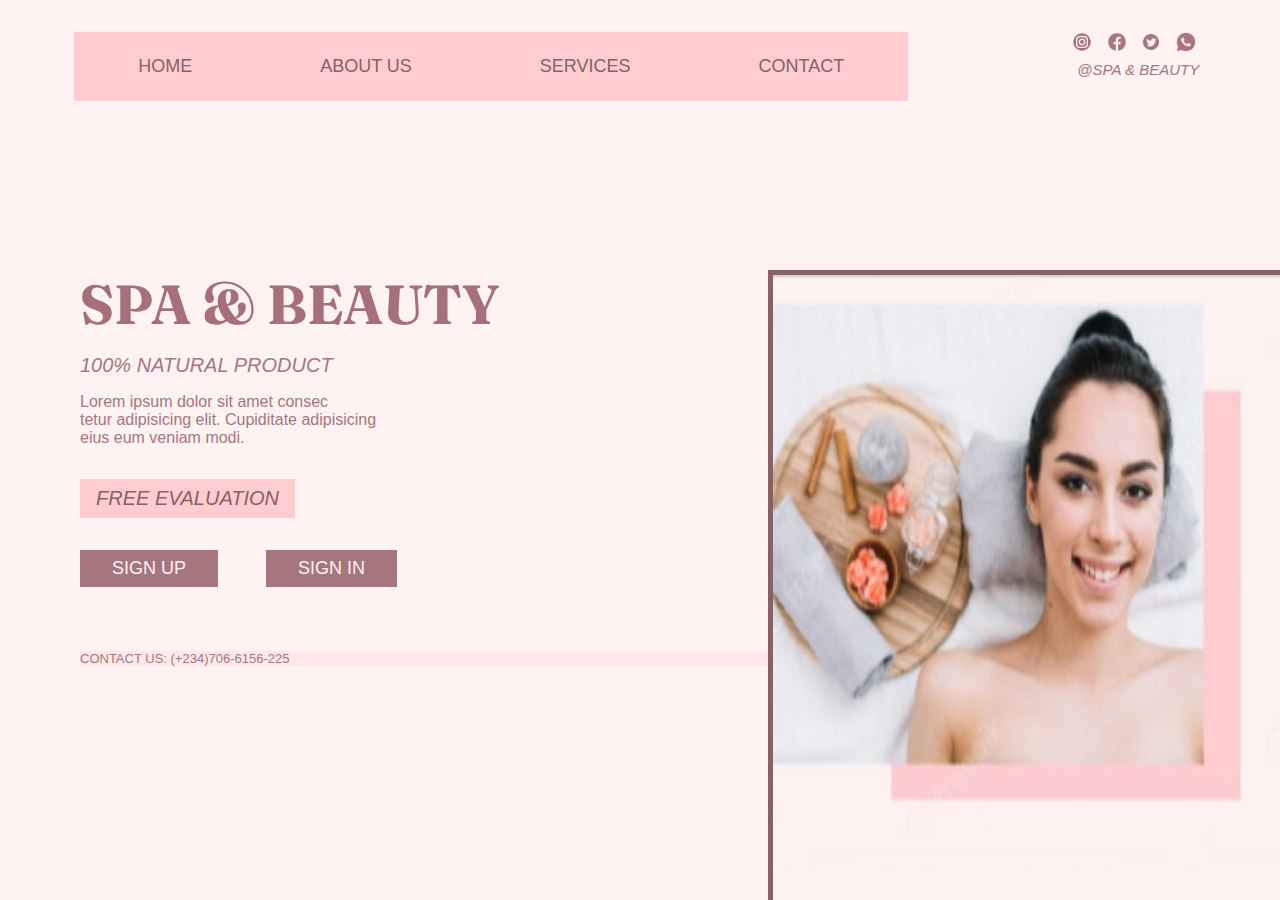
<file: index.html>
<!DOCTYPE html>
<html lang="en">
  <head>
    <meta charset="UTF-8" />
    <meta http-equiv="X-UA-Compatible" content="IE=edge" />
    <meta name="viewport" content="width=device-width, initial-scale=1.0" />
    <link rel="stylesheet" href="css/main.css" />
    <title>Document</title>
  </head>
  <body>
    <div class="wrapper">
      <header>
        <div>
          <ul>
            <li onclick="location.href='#'">HOME</li>
            <li onclick="location.href='#'">ABOUT US</li>
            <li onclick="location.href='#'">SERVICES</li>
            <li onclick="location.href='#'">CONTACT</li>
          </ul>
        </div>

        <div class="icon_section">
          <div>
            <img
              src="./icons/icons8-instagram-circle-30.png"
              class="icon"
              onclick="window.location.href='#'"
              alt=""
            />
            <img
              src="./icons/icons8-facebook-50.png"
              class="icon"
              onclick="window.location.href='#'"
              alt=""
            />
            <img
              src="./icons/icons8-twitter-circled-30.png"
              class="icon"
              onclick="window.location.href='#'"
              alt=""
            />
            <img
              src="./icons/icons8-whatsapp-50.png"
              class="icon"
              onclick="window.location.href='#'"
              alt=""
            /><br />
          </div>
          <div>
            <p><em>@SPA & BEAUTY</em></p>
          </div>
        </div>
      </header>

      <div class="lower_wrapper">
        <div class="first_child">
          <h1>SPA & BEAUTY</h1>
          <p class="first_p"><em>100% NATURAL PRODUCT</em></p>
          <p class="second_p">
            Lorem ipsum dolor sit amet consec <br />
            tetur adipisicing elit. Cupiditate adipisicing<br />
            eius eum veniam modi.
          </p>

          <p class="third_p"><em>FREE EVALUATION</em></p>
          <div class="btn_box">
            <button onclick="location.href='signup.php'">SIGN UP</button
            ><button onclick="location.href='login.php'">SIGN IN</button>
          </div>
          <p class="contact_box">CONTACT US: (+234)706-6156-225</p>
        </div>
        <div class="second_child">
          <img src="./image/advert_babe.png" alt="" />
        </div>
      </div>
    </div>
  </body>
</html>
</file>
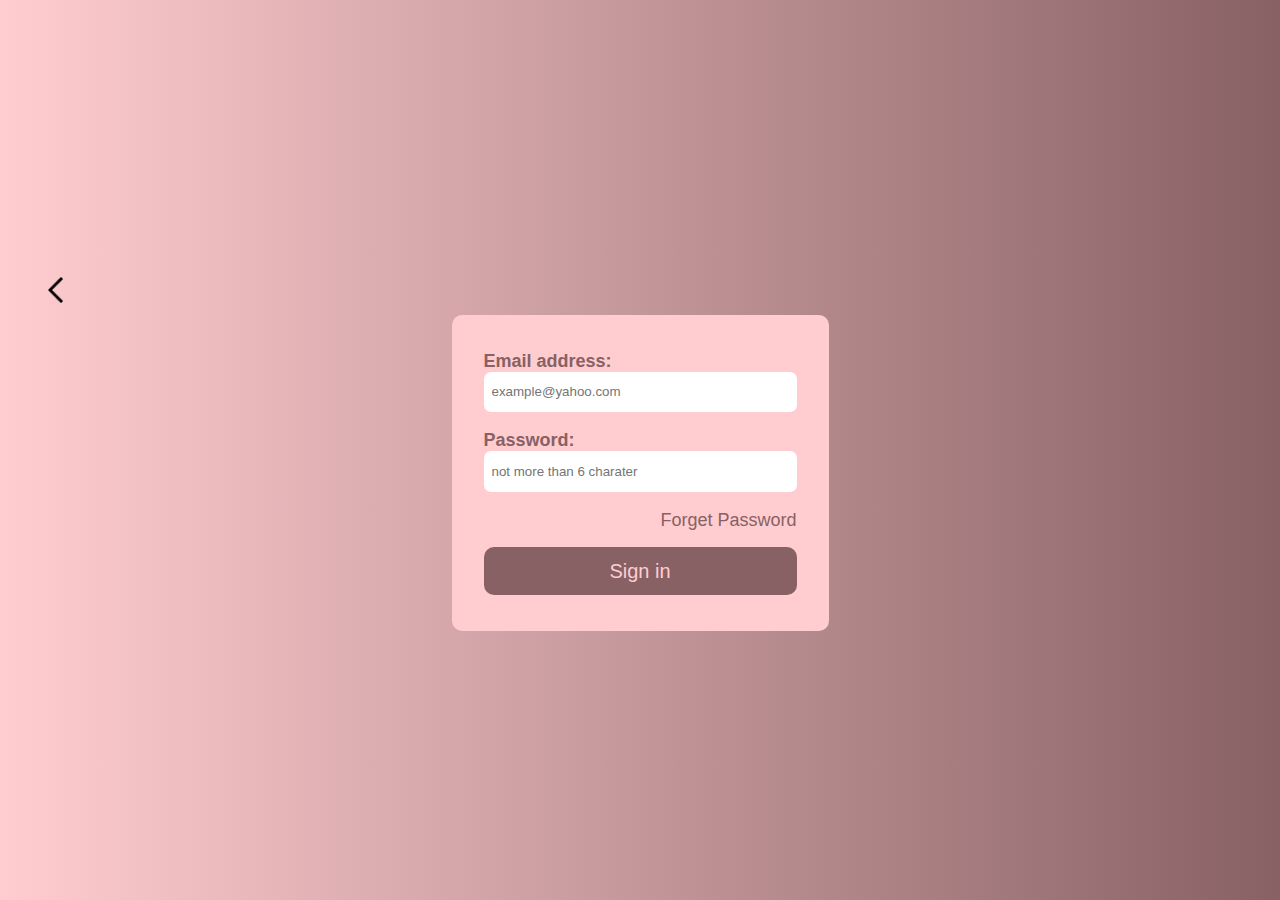
<file: login.html>
<!DOCTYPE html>
<html lang="en">
  <head>
    <meta charset="UTF-8" />
    <meta http-equiv="X-UA-Compatible" content="IE=edge" />
    <meta name="viewport" content="width=device-width, initial-scale=1.0" />
    <link rel="stylesheet" href="css/main.css" />
    <title>signug page</title>
  </head>
  <body>
    <div class="form_side">
      <div>
        <img
          src="./icons/back.png"
          onclick="location.href='index.html'"
          alt=""
        />
      </div>
      <form onsubmit="login()">
        <label for="email"><b>Email address:</b></label
        ><br />
        <input
          type="email"
          size="35"
          placeholder="example@yahoo.com"
          id="email"
          name="email"
          required
        /><br />
        <br />

        <label for="password"><b>Password:</b></label
        ><br />
        <input
          type="password"
          size="35"
          id="phone"
          name="phone"
          placeholder="not more than 6 charater"
          maxlength="6"
          required
        /><br />
        <br />
        <p class="forget_password">Forget Password</p>
        <input type="submit" value="Sign in" id="submit" />
      </form>
    </div>

    <script src="./JS/index.js"></script>
  </body>
</html>
</file>
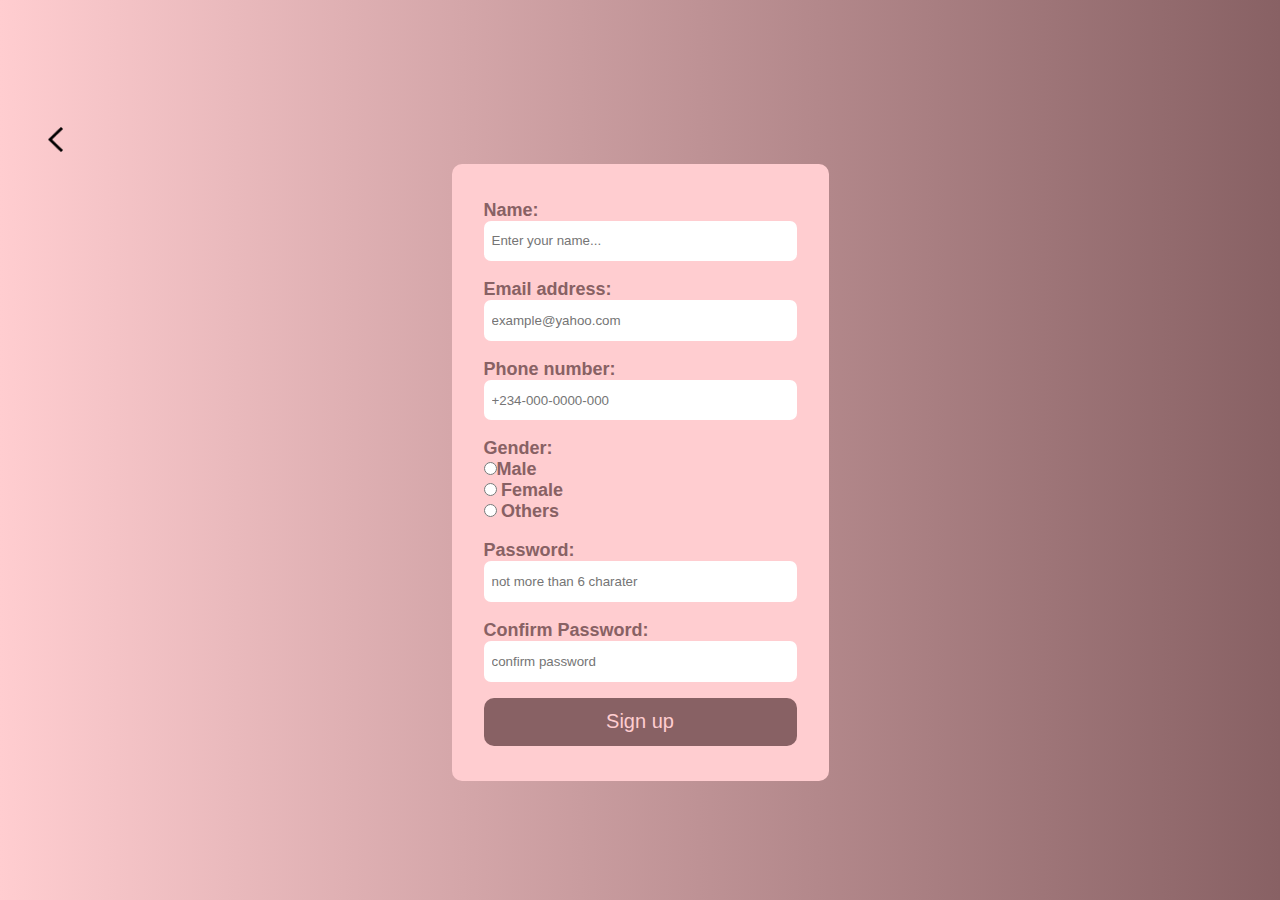
<file: signup.html>
<!DOCTYPE html>
<html lang="en">
  <head>
    <meta charset="UTF-8" />
    <meta http-equiv="X-UA-Compatible" content="IE=edge" />
    <meta name="viewport" content="width=device-width, initial-scale=1.0" />
    <link rel="stylesheet" href="css/main.css" />
    <title>signug page</title>
  </head>
  <body>
    <div class="form_side">
      <div>
        <img
          src="./icons/back.png"
          onclick="location.href='index.html'"
          alt=""
        />
      </div>
      <form onsubmit="signUp()">
        <label for="name"><b>Name:</b></label
        ><br />
        <input
          type="text"
          size="35"
          id="name"
          name="name"
          placeholder="Enter your name..."
          required
        /><br />
        <br />
        <label for="email"><b>Email address:</b></label
        ><br />
        <input
          type="email"
          size="35"
          placeholder="example@yahoo.com"
          id="email"
          name="email"
          required
        /><br />
        <br />

        <label for="phone"><b>Phone number:</b></label
        ><br />
        <input
          type="text"
          size="35"
          id="phone"
          name="phone"
          placeholder="+234-000-0000-000"
          required
        /><br />
        <br />
        <label for="gender"><b>Gender:</b></label
        ><br />
        <input
          type="radio"
          value="male"
          id="male"
          name="gender"
          required
        /><label for="male"><b>Male</b></label
        ><br />
        <input type="radio" value="female" id="female" name="gender" required />
        <label for="female"><b>Female</b></label
        ><br />
        <input type="radio" value="others" id="others" name="gender" required />
        <label for="female"><b>Others</b></label
        ><br /><br />

        <label for="password"><b>Password:</b></label
        ><br />
        <input type="password" size="35" id="password" maxlength="6"
        name="password" placeholder="not more than 6 charater"" required /><br />
        <br />
        <label for="password"><b>Confirm Password:</b></label
        ><br />
        <input
          type="password"
          size="35"
          id="password"
          name="password"
          placeholder="confirm password"
          required
        /><br />
        <input type="submit" value="Sign up" id="submit" />
      </form>
      <script src="./JS/index.js"></script>
    </div>
  </body>
</html>
</file>
<file: css/main.css>
@import url("https://fonts.googleapis.com/css2?family=Fraunces:ital,wght@0,400;0,500;0,600;0,700;1,500;1,600;1,700&family=Montserrat:ital,wght@0,100;0,200;0,300;0,400;0,500;0,600;0,700;0,800;0,900;1,100;1,200;1,300;1,400;1,500;1,600;1,700;1,800;1,900&display=swap");
header {
  display: -webkit-box;
  display: -ms-flexbox;
  display: flex;
  -webkit-box-orient: horizontal;
  -webkit-box-direction: normal;
      -ms-flex-direction: row;
          flex-direction: row;
  height: -webkit-fit-content;
  height: -moz-fit-content;
  height: fit-content;
  -ms-flex-pack: distribute;
      justify-content: space-around;
}
header ul {
  margin: 2rem 0 0 0;
  display: -webkit-box;
  display: -ms-flexbox;
  display: flex;
  -ms-flex-preferred-size: 80%;
      flex-basis: 80%;
  background: #ffcdd0;
  -ms-flex-pack: distribute;
      justify-content: space-around;
}
header ul li {
  list-style-type: none;
  padding: 1.5rem 4rem;
  font-size: 18px;
  color: #886164;
}
header .icon_section {
  margin-top: 2rem;
  margin-left: 1rem;
}
header .icon_section .icon {
  width: 20px;
  margin-right: 10px;
}
header .icon_section p {
  color: #a6767f;
  font-size: 15px;
  padding: 0.3rem;
}

button:hover,
.icon:hover {
  opacity: 0.8;
}

.lower_wrapper {
  display: -webkit-box;
  display: -ms-flexbox;
  display: flex;
  -webkit-box-orient: horizontal;
  -webkit-box-direction: normal;
      -ms-flex-direction: row;
          flex-direction: row;
  height: 70%;
}
.lower_wrapper .first_child {
  width: 60%;
  height: 100%;
  padding-left: 5rem;
}
.lower_wrapper .first_child h1 {
  font-size: 55px;
  font-weight: 700;
  color: #a67079;
  font-family: "Fraunces", sans-serif;
}
.lower_wrapper .first_child .first_p {
  font-size: 20px;
  padding: 1rem 0;
  font-weight: lighter;
  color: #a6767f;
}
.lower_wrapper .first_child .second_p {
  color: #a6767f;
}
.lower_wrapper .first_child .third_p {
  margin-top: 2rem;
  color: #886164;
  background: #ffcdd0;
  width: -webkit-fit-content;
  width: -moz-fit-content;
  width: fit-content;
  padding: 0.5rem 1rem;
  font-size: 20px;
  font-weight: lighter;
}
.lower_wrapper .first_child button {
  padding: 0.5rem 2rem;
  margin-right: 3rem;
  margin-top: 2rem;
  background: #a6767f;
  color: #fef2f2;
  font-size: 18px;
  border: none;
  margin-bottom: 4rem;
}
.lower_wrapper .second_child {
  width: 40%;
  height: 100%;
  border-top: 5px solid #886164;
  border-left: 5px solid #886164;
}
.lower_wrapper .second_child img {
  width: 100%;
  height: 95%;
}

.contact_box {
  background: #fee8ea;
  margin: 0 -2 2rem 1rem;
  text-align: left;
  font-size: 13px;
  color: #a6767f;
}

.btn_box {
  display: -webkit-box;
  display: -ms-flexbox;
  display: flex;
  width: 100%;
  height: -webkit-fit-content;
  height: -moz-fit-content;
  height: fit-content;
}

li:hover {
  opacity: 0.8;
  background: rgba(148, 204, 236, 0.1);
}

.form_side {
  height: 100vh;
  width: 100%;
  display: -webkit-box;
  display: -ms-flexbox;
  display: flex;
  -webkit-box-orient: vertical;
  -webkit-box-direction: normal;
      -ms-flex-direction: column;
          flex-direction: column;
  -webkit-box-pack: center;
      -ms-flex-pack: center;
          justify-content: center;
  -webkit-box-align: center;
      -ms-flex-align: center;
          align-items: center;
  background: -webkit-gradient(linear, left top, right top, from(#ffcdd0), to(#886164));
  background: linear-gradient(to right, #ffcdd0 0%, #886164);
  font-family: sans-serif;
}
.form_side div {
  width: 100%;
  padding: 0.5rem 3rem;
}
.form_side div img {
  width: 15px;
}
.form_side form {
  padding: 2.2rem 2rem;
  background: #ffcdd0;
  border-radius: 10px;
}
.form_side form label {
  color: #886164;
  font-size: 18px;
}
.form_side form input {
  padding: 0.8rem 0.5rem;
  outline: none;
  border: none;
  border-radius: 7px;
}
.form_side form #submit {
  width: 100%;
  margin-top: 1rem;
  border-radius: 10px;
  background: #886164;
  font-size: 20px;
  color: #ffcdd0;
}
.form_side .forget_password {
  text-align: right;
  color: #886164;
  font-size: 18px;
}

* {
  padding: 0;
  margin: 0;
  -webkit-box-sizing: border-box;
          box-sizing: border-box;
}

body {
  width: 100%;
  display: -webkit-box;
  display: -ms-flexbox;
  display: flex;
  -webkit-box-orient: vertical;
  -webkit-box-direction: normal;
      -ms-flex-direction: column;
          flex-direction: column;
  background: #fef2f2;
}

.wrapper {
  height: 100vh;
  width: 100%;
  font-family: "Inter", sans-serif;
  display: -webkit-box;
  display: -ms-flexbox;
  display: flex;
  -webkit-box-orient: vertical;
  -webkit-box-direction: normal;
      -ms-flex-direction: column;
          flex-direction: column;
  -webkit-box-pack: justify;
      -ms-flex-pack: justify;
          justify-content: space-between;
}

@media only screen and (max-width: 576px) {
  .wrapper {
    display: -webkit-box;
    display: -ms-flexbox;
    display: flex;
    -webkit-box-orient: vertical;
    -webkit-box-direction: normal;
        -ms-flex-direction: column;
            flex-direction: column;
    width: 100%;
  }
  .wrapper header {
    display: -webkit-box;
    display: -ms-flexbox;
    display: flex;
    -webkit-box-orient: vertical;
    -webkit-box-direction: normal;
        -ms-flex-direction: column;
            flex-direction: column;
    height: -webkit-fit-content;
    height: -moz-fit-content;
    height: fit-content;
    -ms-flex-pack: distribute;
        justify-content: space-around;
    margin-bottom: 17rem;
  }
  .wrapper header ul {
    margin: 2rem 0 0 0;
    display: -webkit-box;
    display: -ms-flexbox;
    display: flex;
    -ms-flex-preferred-size: 80%;
        flex-basis: 80%;
    background: #ffcdd0;
    -ms-flex-pack: distribute;
        justify-content: space-around;
  }
  .wrapper header ul li {
    list-style-type: none;
    padding: 1.5rem 1rem;
    font-size: 13.5px;
  }
  .lower_wrapper {
    display: -webkit-box;
    display: -ms-flexbox;
    display: flex;
    -webkit-box-orient: vertical;
    -webkit-box-direction: reverse;
        -ms-flex-direction: column-reverse;
            flex-direction: column-reverse;
    width: 100%;
    margin-top: 6rem;
  }
  .lower_wrapper .first_child {
    width: 100%;
    padding: 1.5rem 2rem;
  }
  .lower_wrapper .first_child h1 {
    font-size: 55px;
    color: #a67079;
    font-family: "Fraunces", sans-serif;
  }
  .lower_wrapper .first_child .first_p {
    font-size: 20px;
    padding: 1rem 0;
    font-weight: lighter;
    color: #a6767f;
  }
  .lower_wrapper .first_child .second_p {
    color: #a6767f;
  }
  .lower_wrapper .first_child .third_p {
    margin-top: 2rem;
    color: #886164;
    background: #ffcdd0;
    width: -webkit-fit-content;
    width: -moz-fit-content;
    width: fit-content;
    padding: 0.5rem 1rem;
    font-size: 16px;
    font-weight: lighter;
  }
  .lower_wrapper .first_child button {
    padding: 0.5rem 2rem;
    margin-right: 3rem;
    margin-top: 2rem;
    background: #a6767f;
    color: #fef2f2;
    font-size: 14px;
    border: none;
  }
  .lower_wrapper .first_child .contact_box {
    margin-bottom: 4rem;
    margin-left: -2rem;
    text-align: right;
    font-size: 11px;
  }
  .lower_wrapper .second_child {
    width: 100%;
    height: 330px;
    border: 5px solid #886164;
  }
  .lower_wrapper .second_child img {
    width: 100%;
    height: 100%;
  }
}
@media only screen and (max-width: 768px) and (min-width: 576px) {
  .wrapper {
    display: -webkit-box;
    display: -ms-flexbox;
    display: flex;
    -webkit-box-orient: vertical;
    -webkit-box-direction: normal;
        -ms-flex-direction: column;
            flex-direction: column;
    width: 100%;
    height: 100vh;
  }
  .wrapper header {
    display: -webkit-box;
    display: -ms-flexbox;
    display: flex;
    -webkit-box-orient: vertical;
    -webkit-box-direction: normal;
        -ms-flex-direction: column;
            flex-direction: column;
    height: -webkit-fit-content;
    height: -moz-fit-content;
    height: fit-content;
    -ms-flex-pack: distribute;
        justify-content: space-around;
    margin-bottom: 3rem;
  }
  .wrapper header ul {
    margin: 2rem 0 0 0;
    display: -webkit-box;
    display: -ms-flexbox;
    display: flex;
    -ms-flex-preferred-size: 80%;
        flex-basis: 80%;
    background: #ffcdd0;
    -ms-flex-pack: distribute;
        justify-content: space-around;
  }
  .wrapper header ul li {
    list-style-type: none;
    padding: 1.5rem 1rem;
    font-size: 13.5px;
  }
  .wrapper header ul li a {
    text-decoration: none;
    color: #886164;
  }
  .lower_wrapper {
    display: -webkit-box;
    display: -ms-flexbox;
    display: flex;
    -webkit-box-orient: horizontal;
    -webkit-box-direction: normal;
        -ms-flex-direction: row;
            flex-direction: row;
  }
  .lower_wrapper .first_child {
    width: 50%;
    height: 100%;
    padding-left: 1.5rem;
  }
  .lower_wrapper .first_child h1 {
    font-size: 50px;
    font-weight: 700;
    color: #a67079;
    font-family: "Fraunces", sans-serif;
  }
  .lower_wrapper .first_child .first_p {
    font-size: 20px;
    padding: 1rem 0;
    font-weight: lighter;
    color: #a6767f;
  }
  .lower_wrapper .first_child .second_p {
    color: #a6767f;
  }
  .lower_wrapper .first_child .third_p {
    margin-top: 2rem;
    color: #886164;
    background: #ffcdd0;
    width: -webkit-fit-content;
    width: -moz-fit-content;
    width: fit-content;
    padding: 0.5rem 1rem;
    font-size: 20px;
    font-weight: lighter;
  }
  .lower_wrapper .first_child button {
    padding: 0.5rem 2rem;
    margin-right: 3rem;
    margin-top: 2rem;
    background: #a6767f;
    color: #fef2f2;
    font-size: 14px;
    border: none;
    margin-bottom: 1rem;
  }
  .lower_wrapper .first_child .contact_box {
    background: #fee8ea;
    margin: 0.5rem -2 2rem 1rem;
    text-align: left;
    font-size: 13px;
    color: #a6767f;
  }
  .lower_wrapper .second_child {
    width: 50%;
    border-top: 5px solid #886164;
    border-left: 5px solid #886164;
  }
  .lower_wrapper .second_child img {
    width: 100%;
    height: 100%;
  }
}/*# sourceMappingURL=main.css.map */
</file>
